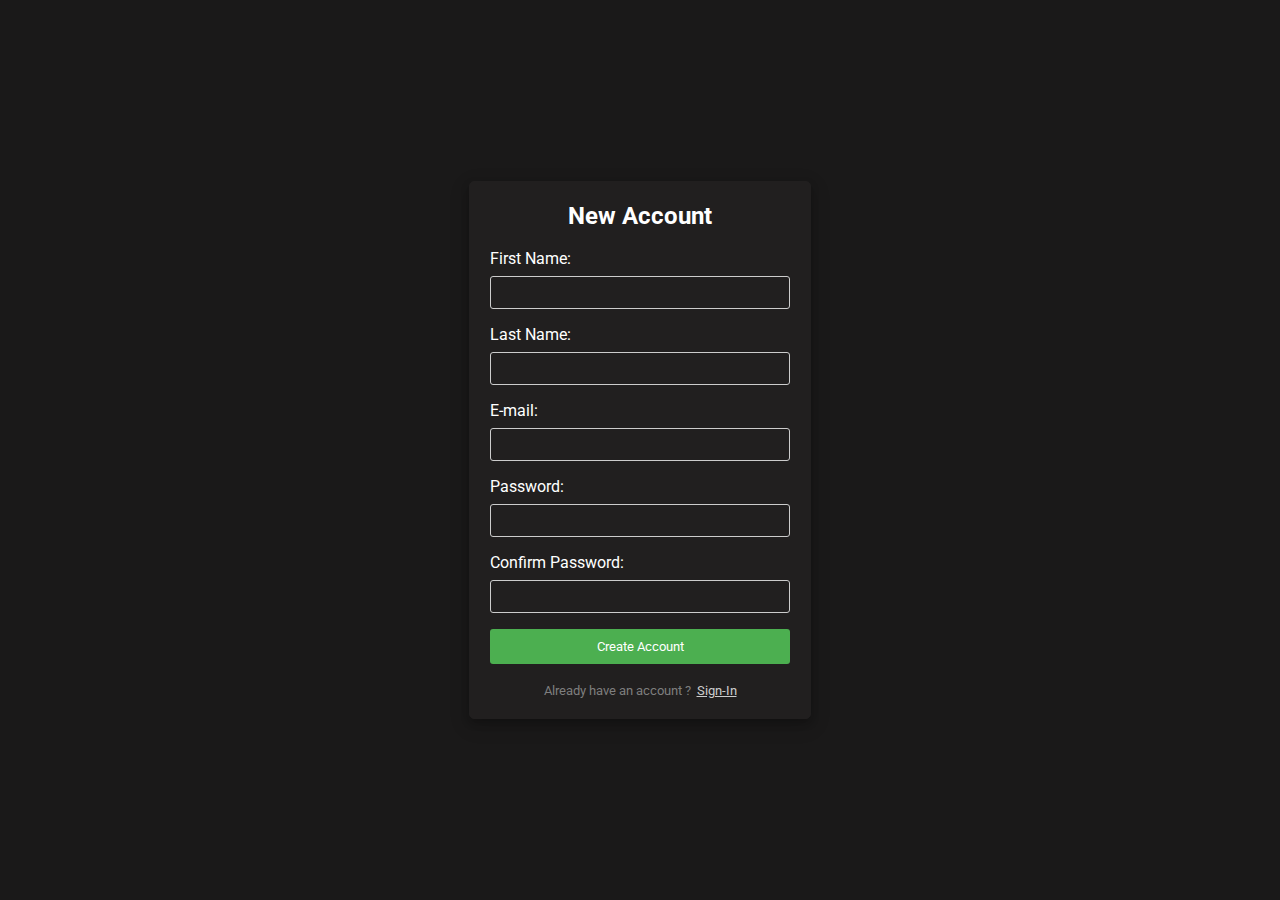
<file: index2.html>
<!DOCTYPE html>
<html lang="en">
<head>
    <meta charset="UTF-8">
    <meta name="viewport" content="width=device-width, initial-scale=1.0">
    <link rel="stylesheet" href="style.css">
    <link rel="preconnect" href="https://fonts.googleapis.com">
<link rel="preconnect" href="https://fonts.gstatic.com" crossorigin>
<link href="https://fonts.googleapis.com/css2?family=Montserrat:wght@300&family=Poppins&family=Roboto&display=swap" rel="stylesheet">
    <title>Sign-Up Page</title>
</head>
<body>
    <div class="login-container">
        <h2>New Account</h2>
        <br>
        <form action="#" method="post">
            <label for="username">First Name:</label>
            <input type="text" id="username" name="username" required>

            <label for="username">Last Name:</label>
            <input type="text" id="username" name="username" required>

            <label for="username">E-mail:</label>
            <input type="email" id="username" name="username" required>

            <label for="password">Password:</label>
            <input type="password" id="password" name="password" required>

            <label for="password">Confirm Password:</label>
            <input type="password" id="password" name="password" required>

            <button type="submit">Create Account</button>

            <br>
    <div class="options">
        <p>Already have an account ? &nbsp;<a href="index.html">Sign-In</a></p>
    </div>
        </form>
    </div>
</body>
</html>
</file>
<file: style.css>
*{
    margin: 0;
    padding: 0;
    font-family: 'Roboto', sans-serif;
    background-color: #1a1919;
    color: white;
}

body {
    display: flex;
    justify-content: center;
    align-items: center;
    height: 100vh;
    margin: 0;
}

.login-container {
    background-color: rgb(33, 31, 31);
    width: 300px;
    padding: 20px;
    border: 1px solid rgb(33, 31, 31);
    border-radius: 5px;
    box-shadow: 0 4px 8px 0 rgba(0, 0, 0, 0.2), 0 6px 20px 0 rgba(0, 0, 0, 0.19);
}

h2 {
    background-color: rgb(33, 31, 31);
    text-align: center;
    color: white;
}

form {
    background-color: rgb(33, 31, 31);
    display: flex;
    flex-direction: column;
}

label {
    background-color: rgb(33, 31, 31);
    margin-bottom: 8px;
}

input {
    background-color: rgb(33, 31, 31);
    padding: 8px;
    margin-bottom: 16px;
    border: 1px solid #ccc;
    border-radius: 3px;
}

button {
    background-color: #4caf50;
    color: white;
    padding: 10px;
    border: none;
    border-radius: 3px;
    cursor: pointer;
}

button:hover {
    background-color: white;
    color: #1a1919;
}

.options p{
    display: flex;
    align-items: center;
    justify-content: center;
    font-size: small;
    background-color: rgb(33, 31, 31);
    color: rgb(126, 126, 126);
}
.options a{
    background-color: rgb(33, 31, 31);
    color: #ccc;
}

.options a:hover{
    color: #4caf50;
}
</file>
